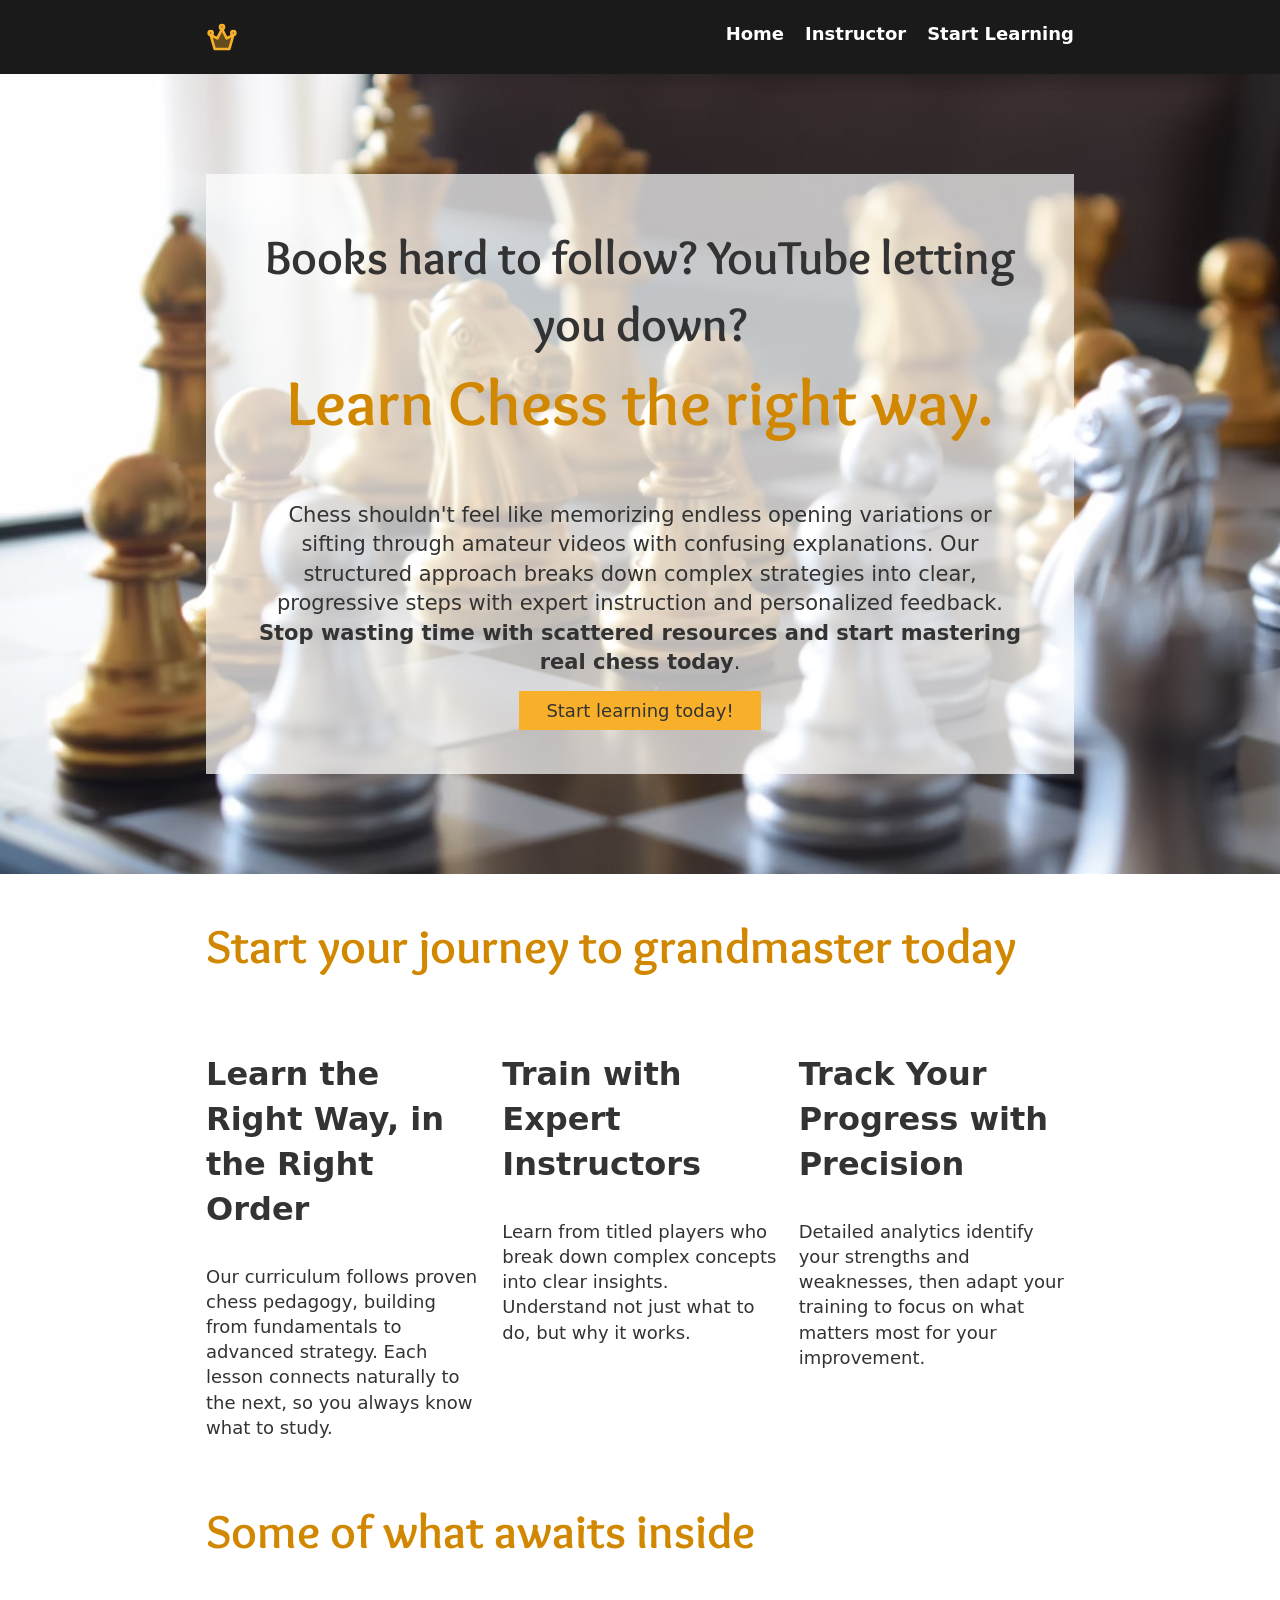
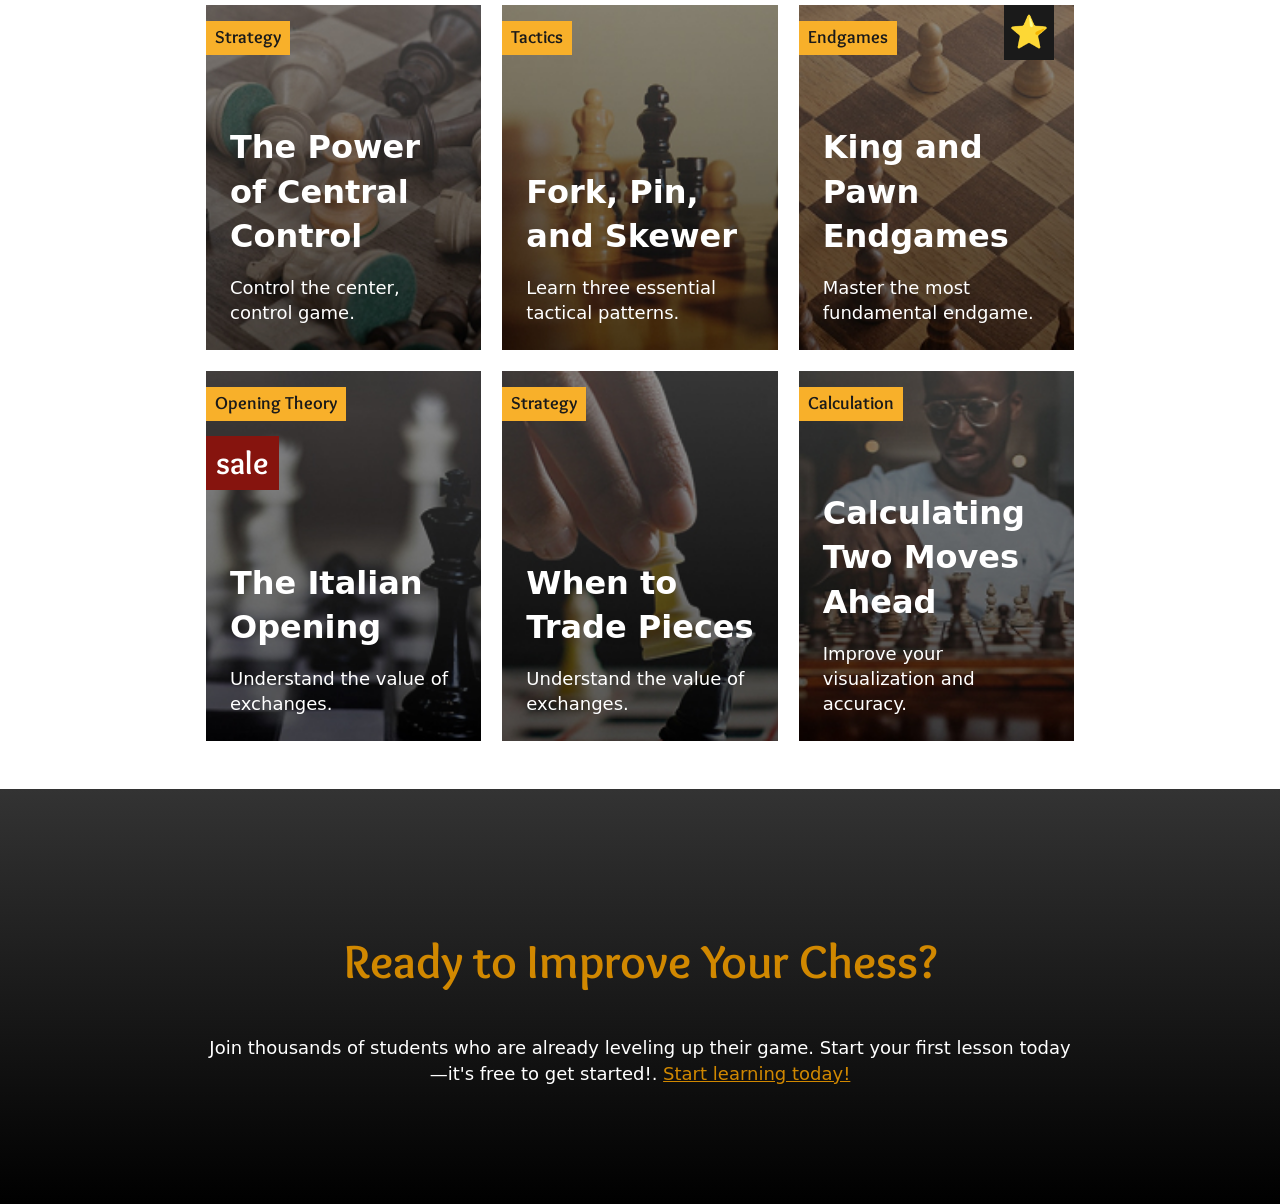
<file: index.html>
<!doctype html>
<html lang="en">
  <head>
    <meta charset="UTF-8" />
    <meta name="viewport" content="width=device-width, initial-scale=1.0" />
    <link rel="stylesheet" href="styles/style.css" />
    <title>Learn Chess the right way</title>
  </head>

  <body>
    <header class="page-header">
      <div class="wrapper">
        <div class="page-header-layout">
          <img src="/images/crown (1).svg" alt="Crown Icon" />

          <nav class="primary-nav">
            <ul>
              <li><a href="index.html">Home</a></li>
              <li><a href="instructor.html">Instructor</a></li>
              <li><a href="#">Start Learning</a></li>
            </ul>
          </nav>
        </div>
      </div>
    </header>
    <main>
      <section class="hero">
        <div class="wrapper">
          <div class="hero-layout">
            <h1>
              <span>Books hard to follow? YouTube letting you down? </span>Learn
              Chess the right way.
            </h1>
            <p class="lead">
              Chess shouldn't feel like memorizing endless opening variations or
              sifting through amateur videos with confusing explanations. Our
              structured approach breaks down complex strategies into clear,
              progressive steps with expert instruction and personalized
              feedback.
              <strong
                >Stop wasting time with scattered resources and start mastering
                real chess today</strong
              >.
            </p>
            <a class="button" href="./instructor.html">Start learning today!</a>
          </div>
        </div>
      </section>

      <section class="wrapper">
        <h2>Start your journey to grandmaster today</h2>
        <div class="three-columns">
          <div>
            <h3>Learn the Right Way, in the Right Order</h3>
            <p>
              Our curriculum follows proven chess pedagogy, building from
              fundamentals to advanced strategy. Each lesson connects naturally
              to the next, so you always know what to study.
            </p>
          </div>
          <div>
            <h3>Train with Expert Instructors</h3>
            <p>
              Learn from titled players who break down complex concepts into
              clear insights. Understand not just what to do, but why it works.
            </p>
          </div>
          <div>
            <h3>Track Your Progress with Precision</h3>
            <p>
              Detailed analytics identify your strengths and weaknesses, then
              adapt your training to focus on what matters most for your
              improvement.
            </p>
          </div>
        </div>
        
        <h2>Some of what awaits inside</h2>
        <div class="three-columns">
          <div class="course">
            <h3 class="course-title">The Power of Central Control</h3>
            <span class="course-tag">Strategy</span>
            <img src="images/central-control.jpg" alt="A pawn in the center of the board, with all the pieces around it fallen over.">
            <p class="course-description">Control the center, control game.</p>
          </div>
          <div class="course">
            <h3 class="course-title">Fork, Pin, and Skewer</h3>
            <span class="course-tag">Tactics</span>
            <img src="images/fork-pin-skewer.jpg" alt="Dramatic shot of a chess board, with the foreground peices out of focus, with a white queen in front of a black king">

            <p class="course-description">
              Learn three essential tactical patterns.
            </p>
          </div>
          <div class="course" data-featured="true">
            <h3 class="course-title">King and Pawn Endgames</h3>
            <span class="course-tag">Endgames</span>
            <img src="images/king-pawn-endgame.jpg" alt="A wooden chessboard with only a few pieces left on it.">
            <p class="course-description">
              Master the most fundamental endgame.
            </p>
          </div>
          <div class="course" data-sale="true">
            <h3 class="course-title">The Italian Opening</h3>
            <span class="course-tag">Opening Theory</span>
            <img src="images/italian-opening.jpg" alt="A dramatic shot of a black and white chess board showing an advanced position after starting with the Italian Opening">
            <p class="course-description">Understand the value of exchanges.</p>
          </div>
          <div class="course">
            <h3 class="course-title">When to Trade Pieces</h3>
            <span class="course-tag">Strategy</span>
            <img src="images/trading-pieces.jpg" alt="A person knocking over a knight with their bishop">
            <p class="course-description">Understand the value of exchanges.</p>
          </div>
          <div class="course">
            <h3 class="course-title">Calculating Two Moves Ahead</h3>
            <span class="course-tag">Calculation</span>
            <img src="images/calculating.jpg" alt="A person deep in thought, contemplating their next move">
            <p class="course-description">
              Improve your visualization and accuracy.
            </p>
          </div>
        </div>
      </section>
    </main>
    <footer class="page-footer">
      <div class="wrapper">
        <h2>Ready to Improve Your Chess?</h2>
        <p>
          Join thousands of students who are already leveling up their game.
          Start your first lesson today—it's free to get started!.
          <a href="instructor.html">Start learning today!</a>
        </p>
      </div>
    </footer>
  </body>
</html>
</file>
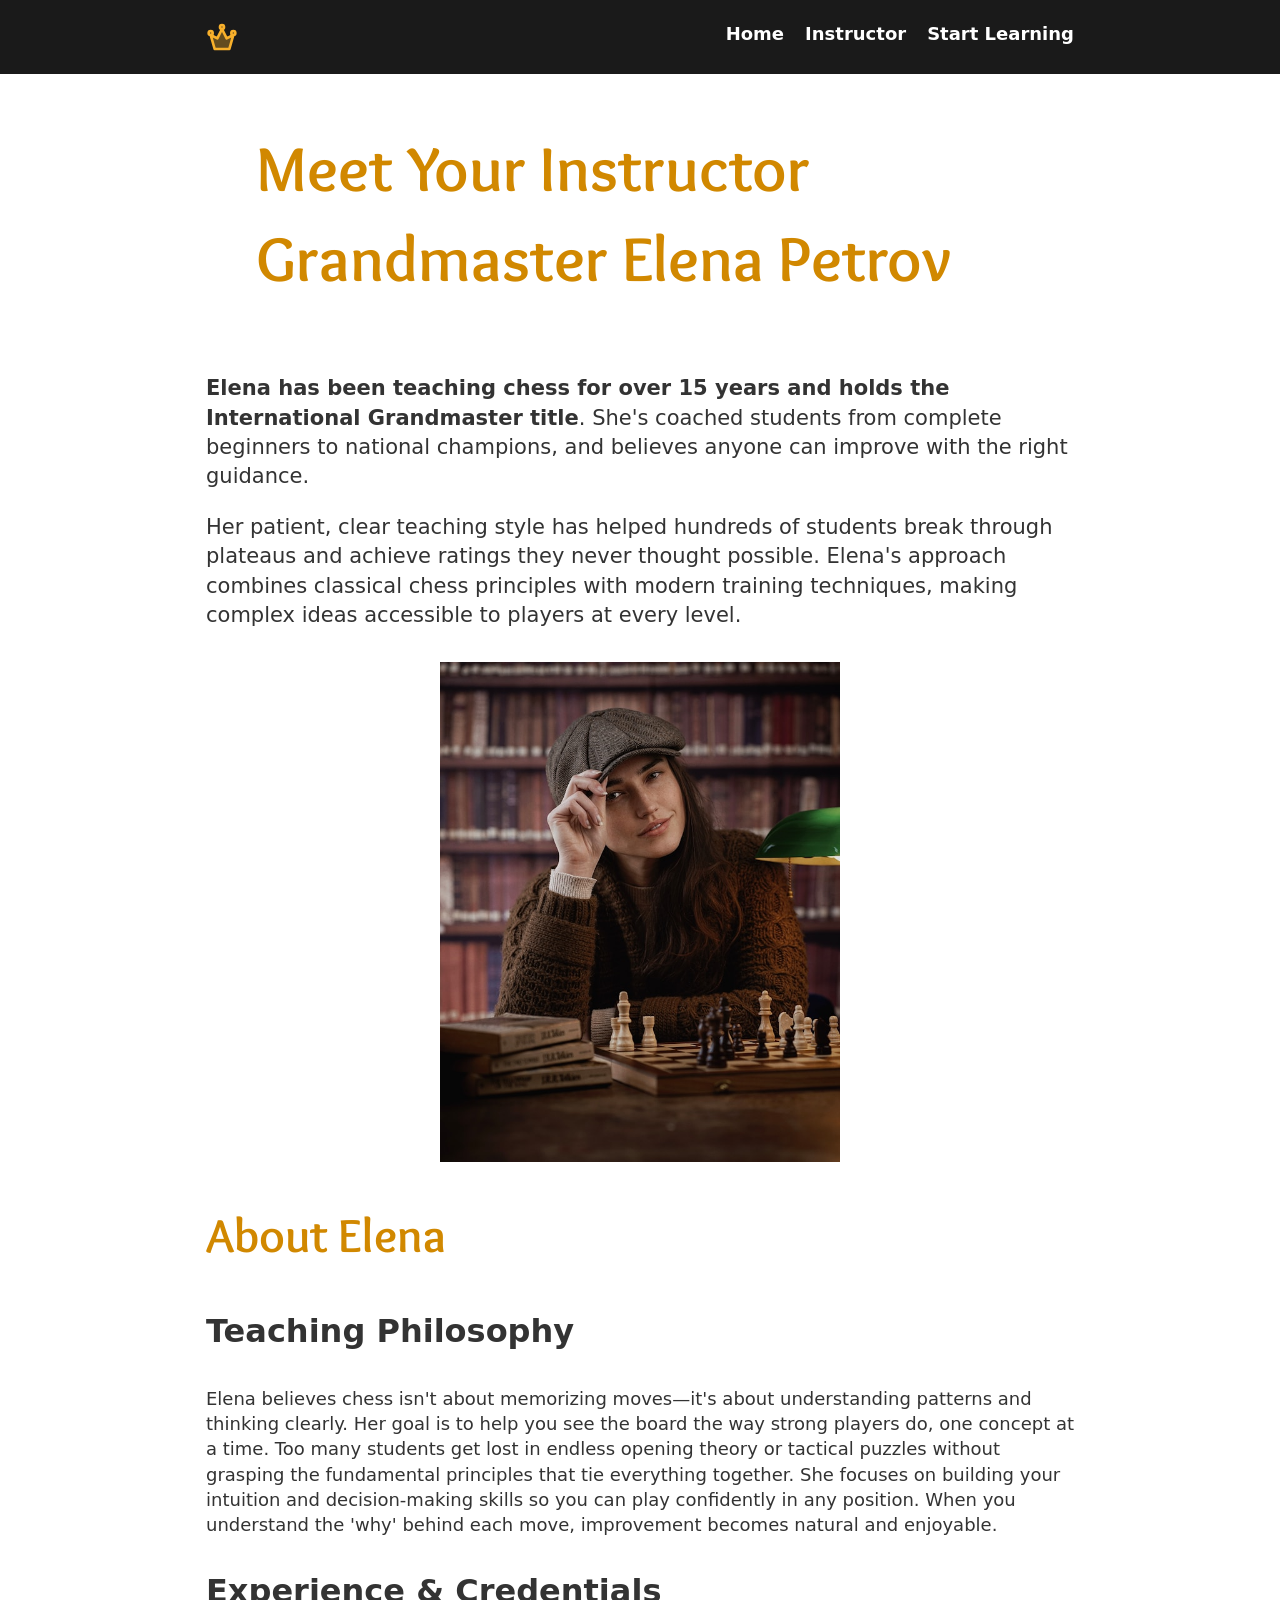
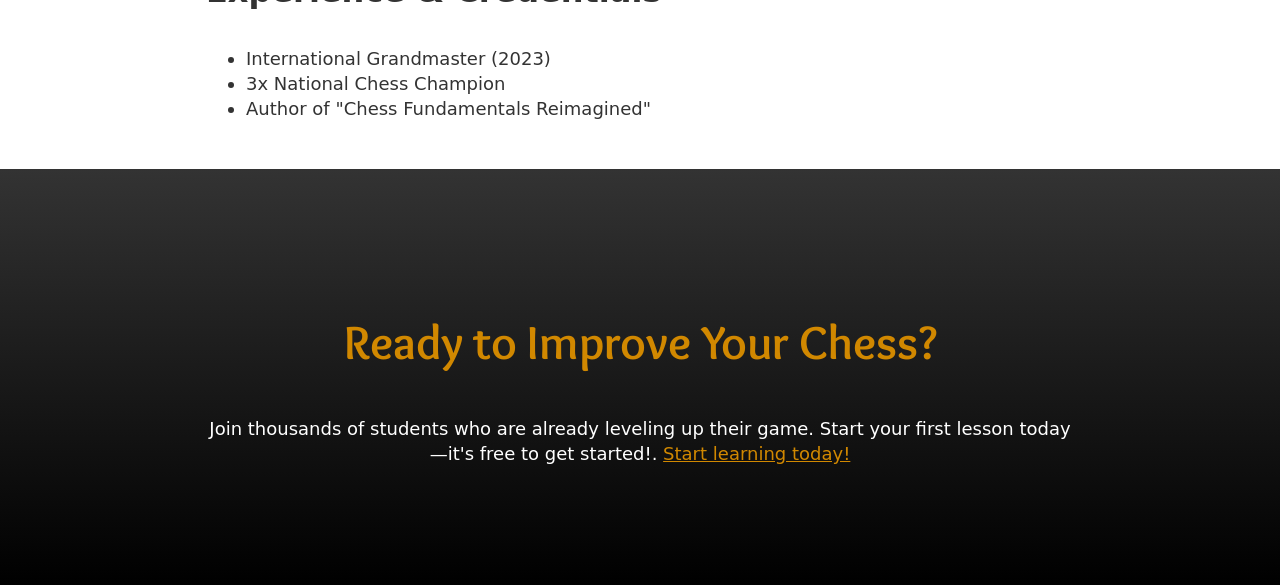
<file: instructor.html>
<!doctype html>
<html lang="en">
  <head>
    <meta charset="UTF-8" />
    <meta name="viewport" content="width=device-width, initial-scale=1.0" />
    <link rel="stylesheet" href="styles/style.css" />
    <title>Learn Chess the right way</title>
  </head>

  <body>
    <header class="page-header">
      <div class="wrapper">
        <div class="page-header-layout">
          <img src="/images/crown (1).svg" alt="Crown Icon" />

          <nav class="primary-nav">
            <ul>
              <li><a href="index.html">Home</a></li>
              <li><a href="instructor.html">Instructor</a></li>
              <li><a href="#">Start Learning</a></li>
            </ul>
          </nav>
        </div>
      </div>
    </header>
    <main>
      <div class="wrapper">
        <div class="hero-layout">
          <h1>Meet Your Instructor Grandmaster Elena Petrov</h1>
        </div>
      </div>
        <section class="wrapper">
          <p class="lead">
            <strong
              >Elena has been teaching chess for over 15 years and holds the
              International Grandmaster title</strong
            >. She's coached students from complete beginners to national
            champions, and believes anyone can improve with the right
            guidance.
          </p>
          <p class="lead">
            Her patient, clear teaching style has helped hundreds of students
            break through plateaus and achieve ratings they never thought
            possible. Elena's approach combines classical chess principles
            with modern training techniques, making complex ideas accessible
            to players at every level.
          </p>

          <div class="elena-img">
            <img
            src="./images/elena.jpg"
            alt="Elena Petrov smiling at the camera while sitting front of a chess board"
            />
          </div>

            <h2>About Elena</h2>
            <h3>Teaching Philosophy</h3>
            <p>
              Elena believes chess isn't about memorizing moves—it's about
              understanding patterns and thinking clearly. Her goal is to help
              you see the board the way strong players do, one concept at a
              time. Too many students get lost in endless opening theory or
              tactical puzzles without grasping the fundamental principles that
              tie everything together. She focuses on building your intuition
              and decision-making skills so you can play confidently in any
              position. When you understand the 'why' behind each move,
              improvement becomes natural and enjoyable.
            </p>
            <h3>Experience & Credentials</h3>
            <ul>
              <li>International Grandmaster (2023)</li>
              <li>3x National Chess Champion</li>
              <li>Author of "Chess Fundamentals Reimagined"</li>
            </ul>
        </section>
      </section>
    </main>
    <footer class="page-footer">
      <div class="wrapper">
        <h2>Ready to Improve Your Chess?</h2>
        <p>
          Join thousands of students who are already leveling up their game.
          Start your first lesson today—it's free to get started!.
          <a href="instructor.html">Start learning today!</a>
        </p>
      </div>
    </footer>
  </body>
</html>
</file>
<file: styles/style.css>
@font-face {
  font-family: "Overlock";
  src: local("Overlock"), url(../fonts/Overlock-Regular.ttf);
}

@font-face {
  font-family: "Overlock";
  src: local("Overlock Bold"), url(../fonts/Overlock-Bold.ttf);
  font-weight: bold;
}

:root {
  --color-sale-400: hsl(3 81% 29%);
  --color-accent-300: hsl(39, 94%, 57%);
  --color-accent-400: hsl(39, 100%, 41%);
  --color-neutral-100: hsl(0, 0%, 100%);
  --color-neutral-800: hsl(0, 0%, 20%);
  --color-neutral-900: hsl(0, 0%, 10%);

  --font-base: system-ui, sans-serif;
  --font-accent: Overlock, serif;

  --font-size-400: 1.125rem;
  --font-size-500: 1.3125rem;
  --font-size-600: 1.5rem;
  --font-size-700: 2.25rem;
  --font-size-800: 3rem;

  @media (width > 960px) {
    --font-size-600: 2rem;
    --font-size-700: 3rem;
    --font-size-800: 4rem;
  }
}

* {
  box-sizing: border-box;
}

body {
  color: var(--color-neutral-800);
  font-size: var(--font-size-400);
  font-family: var(--font-base);

  line-height: 1.4;

  margin: 0;
}

h1,
h2 {
  color: var(--color-accent-400);
  font-family: var(--font-accent);
  font-weight: 700;
}

h1 {
  font-size: var(--font-size-800);
}

h1 span {
  display: block;
  color: var(--color-neutral-800);
  font-size: 0.75em;
}

h2 {
  font-size: var(--font-size-700);
}

h3 {
  font-size: var(--font-size-600);
}

a {
  color: var(--color-accent-400);

  &:hover {
    color: inherit;
  }
  &:focus-visible {
    color: inherit;
  }
}

img {
  display: block;
  max-inline-size: 100%;
}

@keyframes fade-in {
  0% {
    opacity: 0%;
    translate: 0 100px;
  }
  
  100% {
    opacity: 1;
  }
}

.hero {
  animation: fade-in 2s;
}

.hero-layout {
  opacity: 0;
  animation: fade-in 2s forwards;
  animation-delay: 1s;
}

button {
  font: inherit;
}

.button {
  color: var(--color-neutral-800);
  background-color: var(--color-accent-300);
  border: none;
  padding: 0.5em 1.5em;
  cursor: pointer;
  text-decoration: none;

  &:hover,
  :focus-visible {
    background-color: var(--color-neutral-800);
    color: var(--color-neutral-100);
  }
}

.lead {
  font-size: var(--font-size-500);
}

.page-header {
  background: var(--color-neutral-900);
  padding-block: 21px;
}

.page-header-layout {
  display: flex;
  gap: 21px;
  flex-wrap: wrap;
  justify-content: space-between;
}

.primary-nav ul {
  display: flex;
  flex-wrap: wrap;
  gap: 21px;

  list-style-type: none;
  margin: 0;
  padding: 0;
}

.primary-nav a {
  font-weight: bold;
  color: var(--color-neutral-100);
  text-decoration: none;

  &:hover {
    color: var(--color-accent-300);
  }
  &:focus-visible {
    color: var(--color-accent-300);
  }
}

.hero {
  background-color: var(--color-accent-400);
  background-image: url(../images/chess-bg.jpg);
  background-size: cover;
  background-repeat: no-repeat;
  padding-block: 100px;
  padding-inline: 1rem;
  text-align: center;
}

.hero-layout {
  background-color: hsl(0 0% 100% / 0.7);
  padding: 50px;
}

.hero-layout > :first-child {
  margin-block-start: 0;
}

.hero-layout > :last-child {
  margin-block-end: 0;
}

.course {
  --transition-duration: 325ms;

  display: grid;
  gap: 1rem;
  align-content: end;
  color: var(--color-neutral-100);
  padding: 1.5rem;
  padding-block-start: 120px;
  position: relative;

  overflow: clip;

  > img {
    z-index: -1;
    position: absolute;
    inset: 0;
    height: 100%;
    width: 100%;
    object-fit: cover;
    transition: scale var(--transition-duration);
  }
}

.course img {
  transition: scale 1s;
}

.course:hover img {
  scale: 1.1;
}

.course > * {
  margin: 0;
}

.course:hover {
  .course-image {
    scale: 1.1;
  }
}

.course[data-sale="true"] .course-title::after {
  content: "sale";
  background: var(--color-sale-400);
  font-family: var(--font-accent);
  position: absolute;
  left: 0;
  top: 65px;
  padding: 5px 10px;
}

.course[data-featured="true"] .course-title::after {
  content: "⭐" / "featured course";
  position: absolute;
  top: 0;
  right: 20px;
  background: var(--color-neutral-900);
  padding: 5px;

}

.course-tag {
  font-family: var(--font-accent);
  font-weight: 700;
  color: var(--color-neutral-900);
  background-color: var(--color-accent-300);
  padding: 0.25em 0.5em;

  position: absolute;
  top: 16px;
  left: 0;
}

.wrapper {
  padding-inline: 1rem;
  max-inline-size: 900px;
  margin-inline: auto;
}

.page-footer {
  background-color: var(--color-neutral-800);
  background-image: linear-gradient(var(--color-neutral-800), black);
  padding: 100px;
  color: var(--color-neutral-100);
  text-align: center;
  margin-top: 3rem;
}

.footer-layout {
  margin-inline: auto;
  max-inline-size: 900px;
}

.three-columns {
  display: grid;
  gap: 21px;
  @media (width > 720px) {
    grid-template-columns: repeat(3, 1fr);
  }
}

.elena-img {
  display: flex;
  justify-content: center;
  margin-block: 2rem;
  height: 500px;
}
</file>
